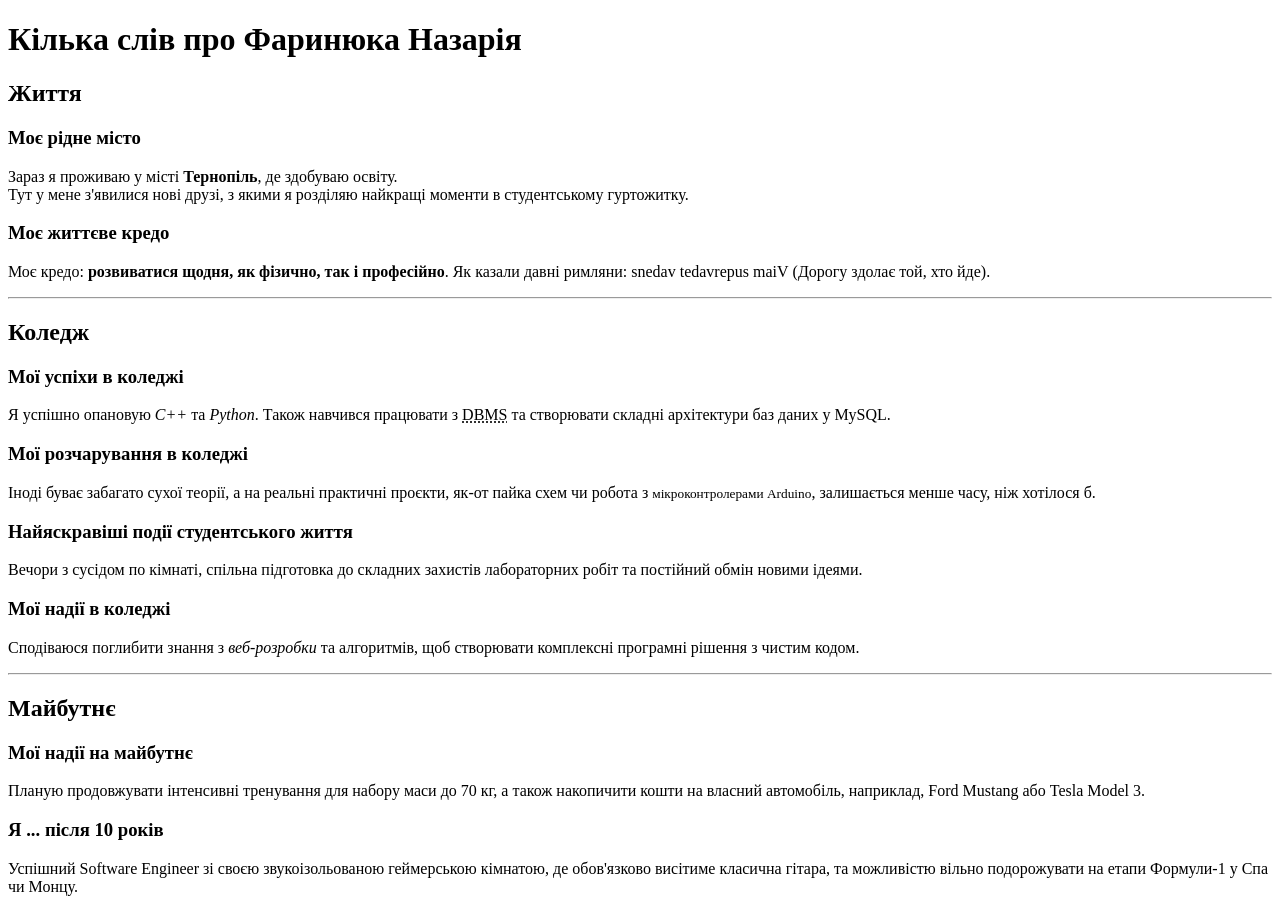
<file: lab_01/index.html>
<!DOCTYPE html>
<html lang="uk">
<head>
    <meta charset="UTF-8">
    <meta http-equiv="X-UA-Compatible" content="IE=edge">
    <meta name="viewport" content="width=device-width, initial-scale=1.0">
    <title>Фаринюк Назарій Стартова</title>
</head>
<body>
    <h1>Кілька слів про Фаринюка Назарія</h1>

    <h2>Життя</h2>
    <h3>Моє рідне місто</h3>
    <p title="Місто, де я зараз живу та навчаюся">Зараз я проживаю у місті <b>Тернопіль</b>, де здобуваю освіту.<br>Тут у мене з'явилися нові друзі, з якими я розділяю найкращі моменти в студентському гуртожитку.</p>

    <h3>Моє життєве кредо</h3>
    <p>Моє кредо: <strong>розвиватися щодня, як фізично, так і професійно</strong>. Як казали давні римляни: <bdo dir="rtl">Viam supervadet vadens</bdo> (Дорогу здолає той, хто йде).</p>
    <hr>

    <h2>Коледж</h2>
    <h3>Мої успіхи в коледжі</h3>
    <p title="Мої академічні та технічні досягнення">Я успішно опановую <i>C++</i> та <i>Python</i>. Також навчився працювати з <abbr title="Data Base Management System">DBMS</abbr> та створювати складні архітектури баз даних у MySQL.</p>

    <h3>Мої розчарування в коледжі</h3>
    <p>Іноді буває забагато сухої теорії, а на реальні практичні проєкти, як-от пайка схем чи робота з <small>мікроконтролерами Arduino</small>, залишається менше часу, ніж хотілося б.</p>

    <h3>Найяскравіші події студентського життя</h3>
    <p>Вечори з сусідом по кімнаті, спільна підготовка до складних захистів лабораторних робіт та постійний обмін новими ідеями.</p>

    <h3>Мої надії в коледжі</h3>
    <p>Сподіваюся поглибити знання з <em>веб-розробки</em> та алгоритмів, щоб створювати комплексні програмні рішення з чистим кодом.</p>
    <hr>

    <h2>Майбутнє</h2>
    <h3>Мої надії на майбутнє</h3>
    <p>Планую продовжувати інтенсивні тренування для набору маси до 70 кг, а також накопичити кошти на власний автомобіль, наприклад, Ford Mustang або Tesla Model 3.</p>

    <h3>Я ... після 10 років</h3>
    <p>Успішний Software Engineer зі своєю звукоізольованою геймерською кімнатою, де обов'язково висітиме класична гітара, та можливістю вільно подорожувати на етапи Формули-1 у Спа чи Монцу.</p>
</body>
</html>
</file>
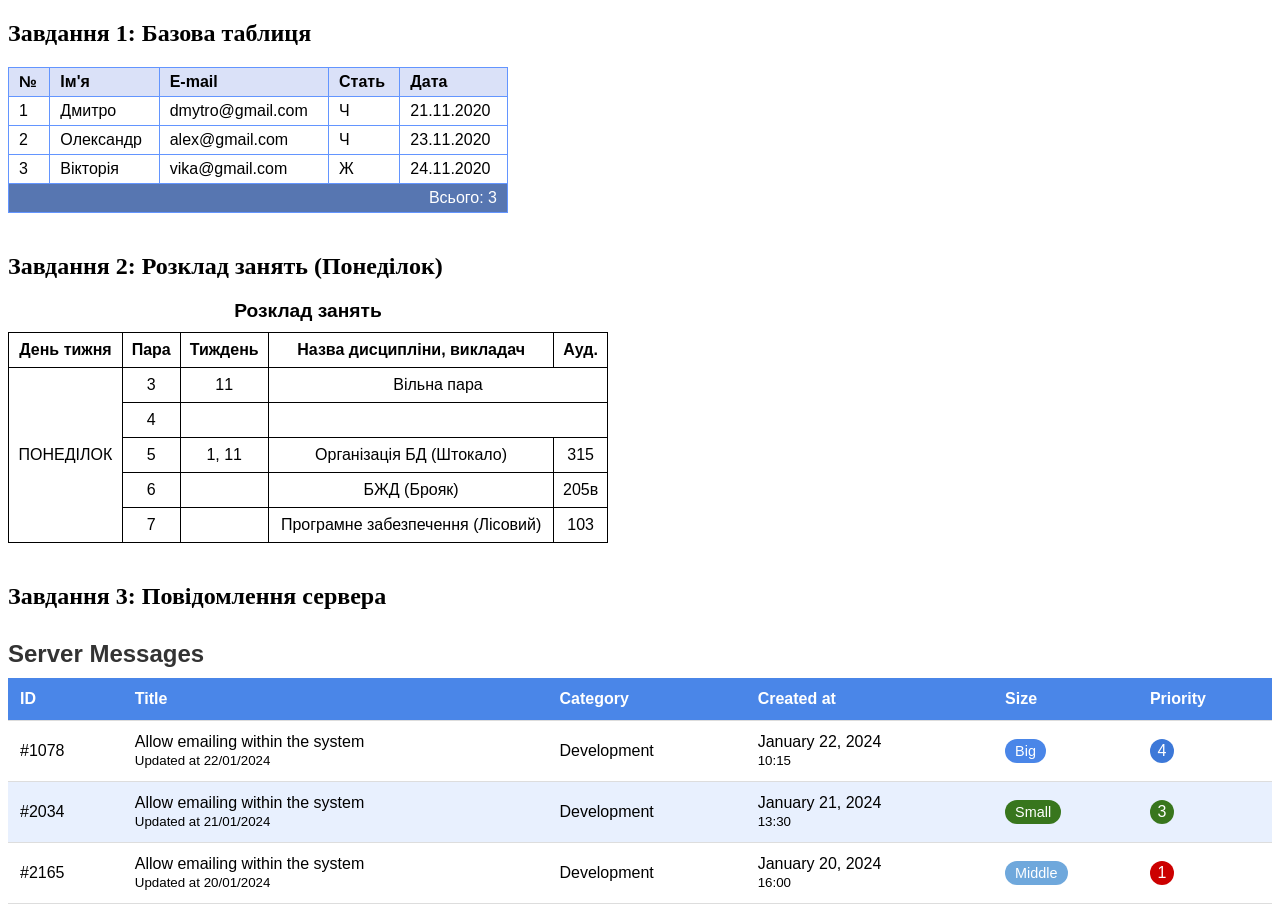
<file: lab_03/index.html>
<!DOCTYPE html>
<html lang="uk">
<head>
    <meta charset="UTF-8">
    <meta name="viewport" content="width=device-width, initial-scale=1.0">
    <title>Лабораторна 3 - Таблиці</title>
    <link rel="stylesheet" href="style.css">
</head>
<body>

    <!-- ЗАВДАННЯ 1 -->
    <h2>Завдання 1: Базова таблиця</h2>
    <table class="table">
        <thead>
            <tr>
                <th>№</th>
                <th>Ім'я</th>
                <th>E-mail</th>
                <th>Стать</th>
                <th>Дата</th>
            </tr>
        </thead>
        <tbody>
            <tr>
                <td>1</td>
                <td>Дмитро</td>
                <td>dmytro@gmail.com</td>
                <td>Ч</td>
                <td>21.11.2020</td>
            </tr>
            <tr>
                <td>2</td>
                <td>Олександр</td>
                <td>alex@gmail.com</td>
                <td>Ч</td>
                <td>23.11.2020</td>
            </tr>
            <tr>
                <td>3</td>
                <td>Вікторія</td>
                <td>vika@gmail.com</td>
                <td>Ж</td>
                <td>24.11.2020</td>
            </tr>
        </tbody>
        <tfoot>
            <tr>
                <td colspan="5">Всього: 3</td>
            </tr>
        </tfoot>
    </table>

    <!-- ЗАВДАННЯ 2 -->
    <h2>Завдання 2: Розклад занять (Понеділок)</h2>
    <table class="schedule-table">
        <caption>Розклад занять</caption>
        <thead>
            <tr>
                <th>День тижня</th>
                <th>Пара</th>
                <th>Тиждень</th>
                <th>Назва дисципліни, викладач</th>
                <th>Ауд.</th>
            </tr>
        </thead>
        <tbody>
            <tr>
                <td rowspan="5">ПОНЕДІЛОК</td>
                <td>3</td>
                <td>11</td>
                <td colspan="2">Вільна пара</td>
            </tr>
            <tr>
                <td>4</td>
                <td></td>
                <td colspan="2"></td>
            </tr>
            <tr>
                <td>5</td>
                <td>1, 11</td>
                <td>Організація БД (Штокало)</td>
                <td>315</td>
            </tr>
            <tr>
                <td>6</td>
                <td></td>
                <td>БЖД (Брояк)</td>
                <td>205в</td>
            </tr>
            <tr>
                <td>7</td>
                <td></td>
                <td>Програмне забезпечення (Лісовий)</td>
                <td>103</td>
            </tr>
        </tbody>
    </table>

    <!-- ЗАВДАННЯ 3 -->
    <h2>Завдання 3: Повідомлення сервера</h2>
    <table class="server-table">
        <caption>Server Messages</caption>
        <thead>
            <tr>
                <th>ID</th>
                <th>Title</th>
                <th>Category</th>
                <th>Created at</th>
                <th>Size</th>
                <th>Priority</th>
            </tr>
        </thead>
        <tbody>
            <tr>
                <td>#1078</td>
                <td>Allow emailing within the system<br><small>Updated at 22/01/2024</small></td>
                <td>Development</td>
                <td>January 22, 2024<br><small>10:15</small></td>
                <td><span class="badge size-big">Big</span></td>
                <td><span class="circle-badge prio-4">4</span></td>
            </tr>
            <tr>
                <td>#2034</td>
                <td>Allow emailing within the system<br><small>Updated at 21/01/2024</small></td>
                <td>Development</td>
                <td>January 21, 2024<br><small>13:30</small></td>
                <td><span class="badge size-small">Small</span></td>
                <td><span class="circle-badge prio-3">3</span></td>
            </tr>
            <tr>
                <td>#2165</td>
                <td>Allow emailing within the system<br><small>Updated at 20/01/2024</small></td>
                <td>Development</td>
                <td>January 20, 2024<br><small>16:00</small></td>
                <td><span class="badge size-middle">Middle</span></td>
                <td><span class="circle-badge prio-1">1</span></td>
            </tr>
        </tbody>
    </table>

</body>
</html>
</file>
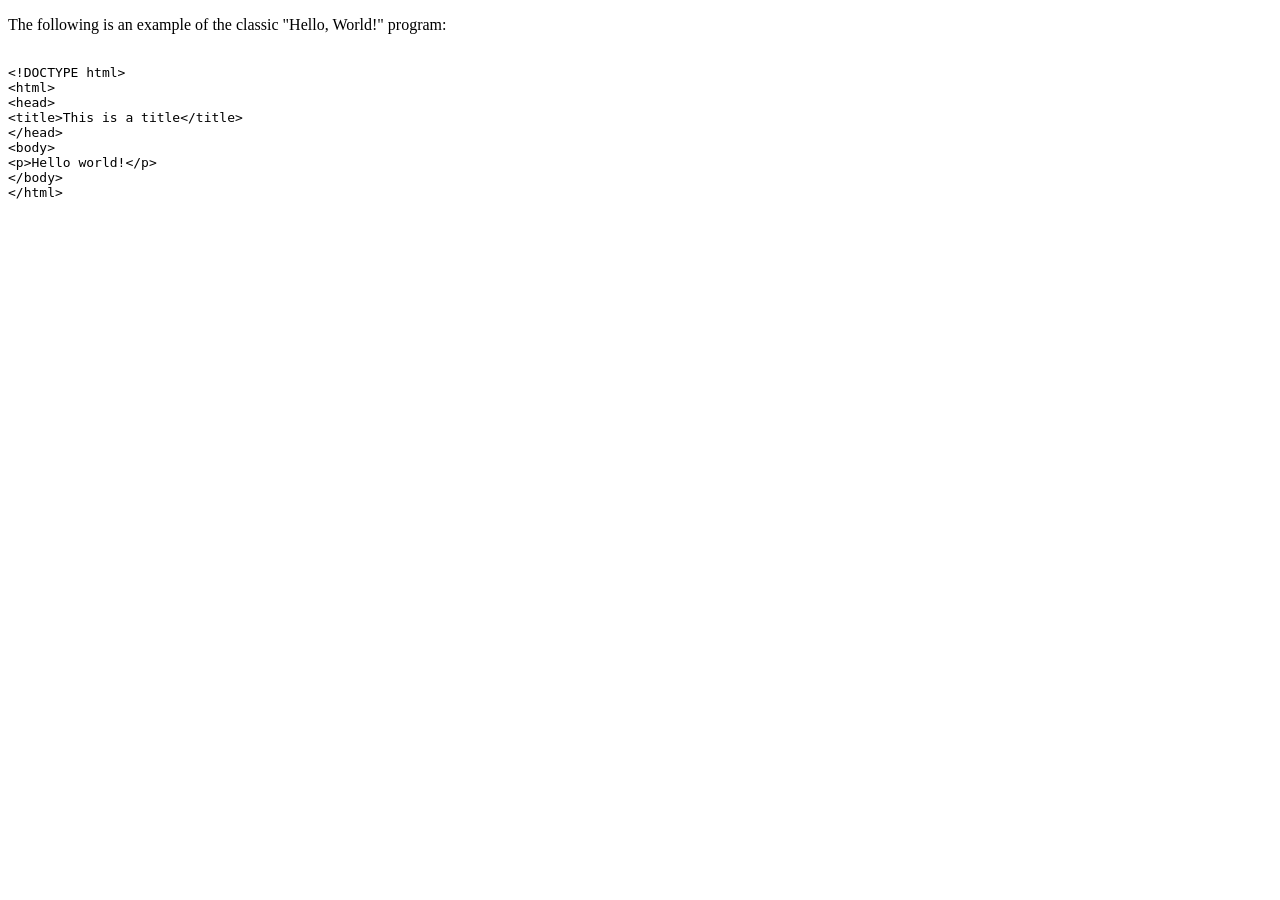
<file: lab_01/task2.html>
<!DOCTYPE html>
<html lang="en">
<head>
    <meta charset="UTF-8">
    <meta name="viewport" content="width=device-width, initial-scale=1.0">
    <title>Task 2 - Code Snippet</title>
</head>
<body>
    <p>The following is an example of the classic "Hello, World!" program:</p>
    <pre><code>
&lt;!DOCTYPE html&gt;
&lt;html&gt;
&lt;head&gt;
&lt;title&gt;This is a title&lt;/title&gt;
&lt;/head&gt;
&lt;body&gt;
&lt;p&gt;Hello world!&lt;/p&gt;
&lt;/body&gt;
&lt;/html&gt;
    </code></pre>
</body>
</html>
</file>
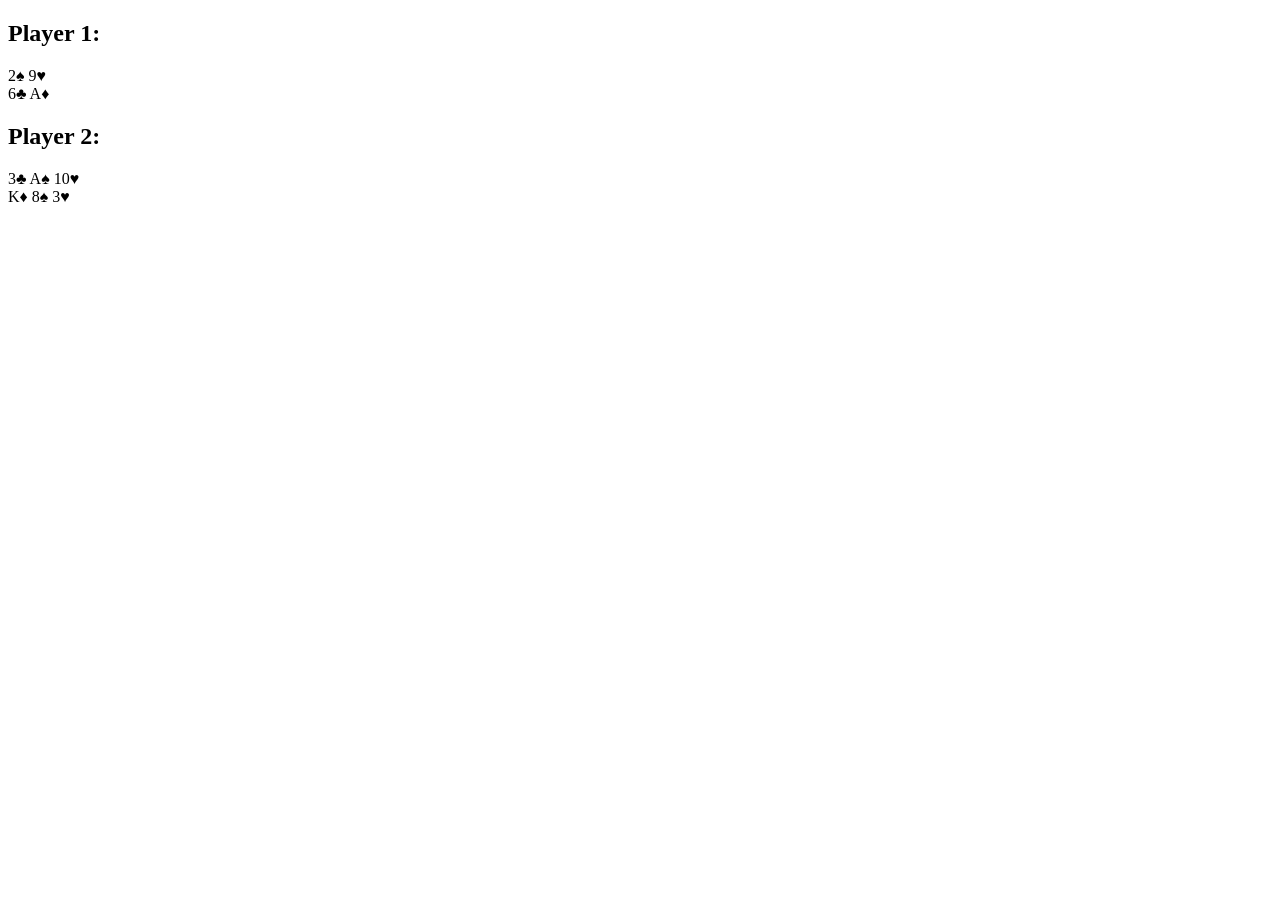
<file: lab_01/task3.html>
<!DOCTYPE html>
<html lang="en">
<head>
    <meta charset="UTF-8">
    <meta name="viewport" content="width=device-width, initial-scale=1.0">
    <title>Card Game</title>
</head>
<body>
    <h2>Player 1:</h2>
    <p>
        2&spades; 9&hearts;<br>
        6&clubs; A&diams;
    </p>
    
    <h2>Player 2:</h2>
    <p>
        3&clubs; A&spades; 10&hearts;<br>
        K&diams; 8&spades; 3&hearts;
    </p>
</body>
</html>
</file>
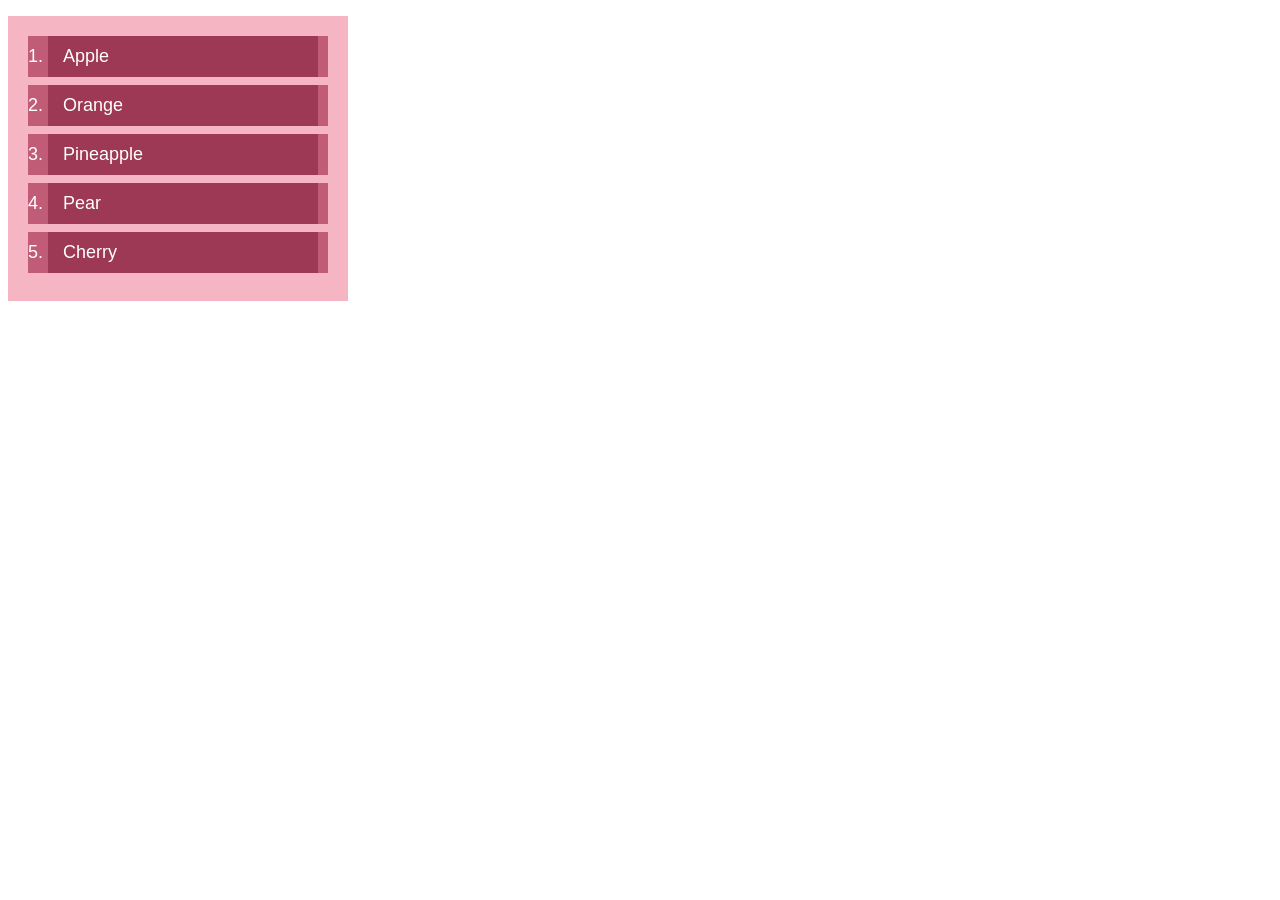
<file: lab_02/task1.html>
<!DOCTYPE html>
<html lang="uk">
<head>
    <meta charset="UTF-8">
    <title>Завдання 1 - Фрукти</title>
    <style>
        /* Світлий фон у всього списку та внутрішні відступи */
        ol.fruit-list {
            background-color: #f6b5c3; 
            padding: 20px; 
            width: 300px;
            list-style-position: inside; /* Маркери списку всередині блоку */
            font-family: Arial, sans-serif;
        }

        /* Більш темний фон кожного елемента та відступи між ними */
        ol.fruit-list li {
            background-color: #c05c75;
            color: white;
            margin-bottom: 8px; /* Відступ знизу для розділення пунктів */
            font-size: 18px;
        }

        /* Найтемніший фон тільки під текстом */
        ol.fruit-list li span {
            background-color: #9d3955;
            display: inline-block;
            padding: 10px 15px; /* Внутрішні відступи для тексту */
            width: calc(100% - 60px); /* Розтягування фону тексту на доступну ширину */
        }
    </style>
</head>
<body>

    <ol class="fruit-list">
        <li><span>Apple</span></li>
        <li><span>Orange</span></li>
        <li><span>Pineapple</span></li>
        <li><span>Pear</span></li>
        <li><span>Cherry</span></li>
    </ol>

</body>
</html>
</file>
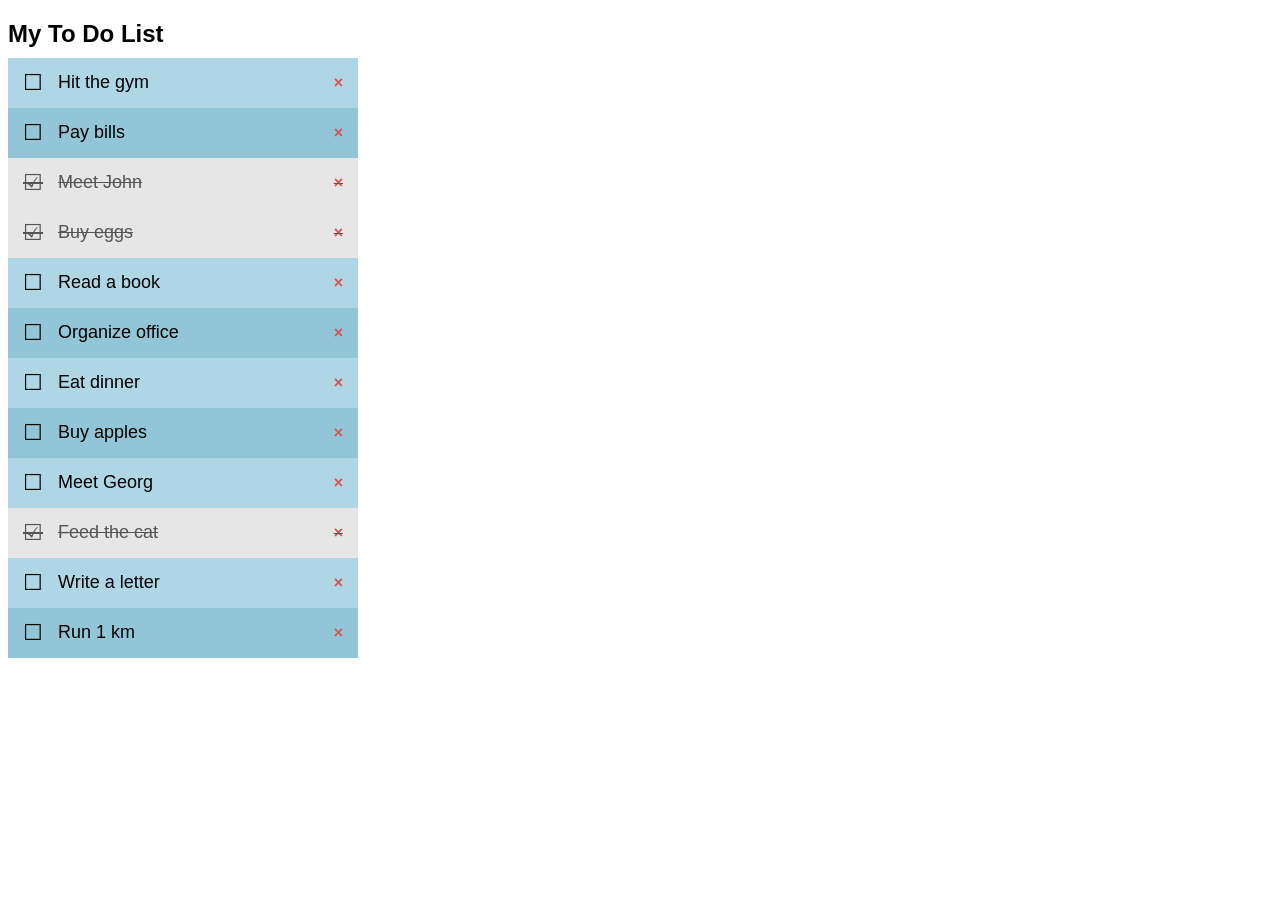
<file: lab_02/task3.html>
<!DOCTYPE html>
<html lang="en">
<head>
    <meta charset="UTF-8">
    <title>Завдання 3 - To Do List</title>
    <style>
        body {
            font-family: Arial, sans-serif;
        }

        h2 {
            margin-bottom: 10px;
        }

        /* Прибираємо стандартні маркери списку */
        ul.todo-list {
            list-style-type: none;
            padding: 0;
            width: 350px;
            margin: 0;
        }

        /* Базові стилі для всіх пунктів списку */
        ul.todo-list li {
            padding: 12px 15px;
            font-size: 18px;
            display: flex;
            align-items: center;
        }

        /* Блакитний фон для непарних елементів */
        ul.todo-list li:nth-child(odd) {
            background-color: #aed6e5;
        }

        /* Темніший блакитний фон для парних елементів */
        ul.todo-list li:nth-child(even) {
            background-color: #93c5d8;
        }

        /* Стилі для виконаних (відмічених) завдань */
        ul.todo-list li.completed {
            background-color: #e6e6e6; /* Сірий фон */
            color: #555;
            text-decoration: line-through; /* Закреслений текст */
        }

        /* Відступи для тексту завдання (щоб віддалити від чекбоксу) */
        .task-text {
            margin-left: 15px;
            flex-grow: 1; /* Текст займає весь вільний простір */
        }

        /* Стиль для червоного хрестика */
        .delete-btn {
            color: #d9534f;
            font-weight: bold;
            font-size: 16px;
            margin-left: 10px;
        }

        /* Збільшення розміру чекбоксів */
        .chk-icon {
            font-size: 22px;
        }
    </style>
</head>
<body>

    <h2>My To Do List</h2>
    <ul class="todo-list">
        <li><span class="chk-icon">&#9744;</span> <span class="task-text">Hit the gym</span> <span class="delete-btn">&times;</span></li>
        <li><span class="chk-icon">&#9744;</span> <span class="task-text">Pay bills</span> <span class="delete-btn">&times;</span></li>
        <li class="completed"><span class="chk-icon">&#9745;</span> <span class="task-text">Meet John</span> <span class="delete-btn">&times;</span></li>
        <li class="completed"><span class="chk-icon">&#9745;</span> <span class="task-text">Buy eggs</span> <span class="delete-btn">&times;</span></li>
        <li><span class="chk-icon">&#9744;</span> <span class="task-text">Read a book</span> <span class="delete-btn">&times;</span></li>
        <li><span class="chk-icon">&#9744;</span> <span class="task-text">Organize office</span> <span class="delete-btn">&times;</span></li>
        <li><span class="chk-icon">&#9744;</span> <span class="task-text">Eat dinner</span> <span class="delete-btn">&times;</span></li>
        <li><span class="chk-icon">&#9744;</span> <span class="task-text">Buy apples</span> <span class="delete-btn">&times;</span></li>
        <li><span class="chk-icon">&#9744;</span> <span class="task-text">Meet Georg</span> <span class="delete-btn">&times;</span></li>
        <li class="completed"><span class="chk-icon">&#9745;</span> <span class="task-text">Feed the cat</span> <span class="delete-btn">&times;</span></li>
        <li><span class="chk-icon">&#9744;</span> <span class="task-text">Write a letter</span> <span class="delete-btn">&times;</span></li>
        <li><span class="chk-icon">&#9744;</span> <span class="task-text">Run 1 km</span> <span class="delete-btn">&times;</span></li>
    </ul>

</body>
</html>
</file>
<file: lab_03/style.css>
/* --- Завдання 1: Базова таблиця --- */
.table {
    border-collapse: collapse;
    width: 500px;
    font-family: sans-serif;
    margin-bottom: 40px;
}

.table td, .table th {
    border: 1px solid #6395ff;
    padding: 5px 10px;
    text-align: left;
}

.table thead {
    background-color: #dae1f8;
}

.table tfoot {
    background-color: #5776b1;
    color: #fff;
    text-align: right;
}

.table tfoot td {
    text-align: right;
}


/* --- Завдання 2: Розклад занять --- */
.schedule-table {
    border-collapse: collapse;
    width: 600px;
    margin-bottom: 40px;
    font-family: sans-serif;
}

.schedule-table th, .schedule-table td {
    border: 1px solid black;
    padding: 8px;
    text-align: center;
}

.schedule-table caption {
    font-weight: bold;
    font-size: 1.2em;
    margin-bottom: 10px;
}


/* --- Завдання 3: Повідомлення сервера --- */
.server-table {
    border-collapse: collapse;
    width: 100%;
    font-family: sans-serif;
}

.server-table caption {
    font-size: 1.5em;
    font-weight: bold;
    text-align: left;
    padding: 10px 0;
    color: #333;
}

.server-table thead {
    background-color: #4a86e8;
    color: white;
}

.server-table th, .server-table td {
    padding: 12px;
    text-align: left;
    border-bottom: 1px solid #ddd;
}

/* Колір "зебри" (чередування рядків) */
.server-table tbody tr:nth-child(even) {
    background-color: #e8f0fe;
}
.server-table tbody tr:nth-child(odd) {
    background-color: #ffffff;
}

/* Зміна фону при наведенні курсора */
.server-table tbody tr:hover {
    background-color: #d2e3fc;
    cursor: pointer;
}

/* Декоративні елементи для 3 завдання */
.badge {
    padding: 4px 10px;
    border-radius: 12px;
    color: white;
    font-size: 0.9em;
}
.size-big { background-color: #4a86e8; }
.size-small { background-color: #38761d; }
.size-middle { background-color: #6fa8dc; }

.circle-badge {
    display: inline-block;
    width: 24px;
    height: 24px;
    line-height: 24px;
    text-align: center;
    border-radius: 50%;
    color: white;
}
.prio-4 { background-color: #3c78d8; }
.prio-3 { background-color: #38761d; }
.prio-1 { background-color: #cc0000; }
</file>
